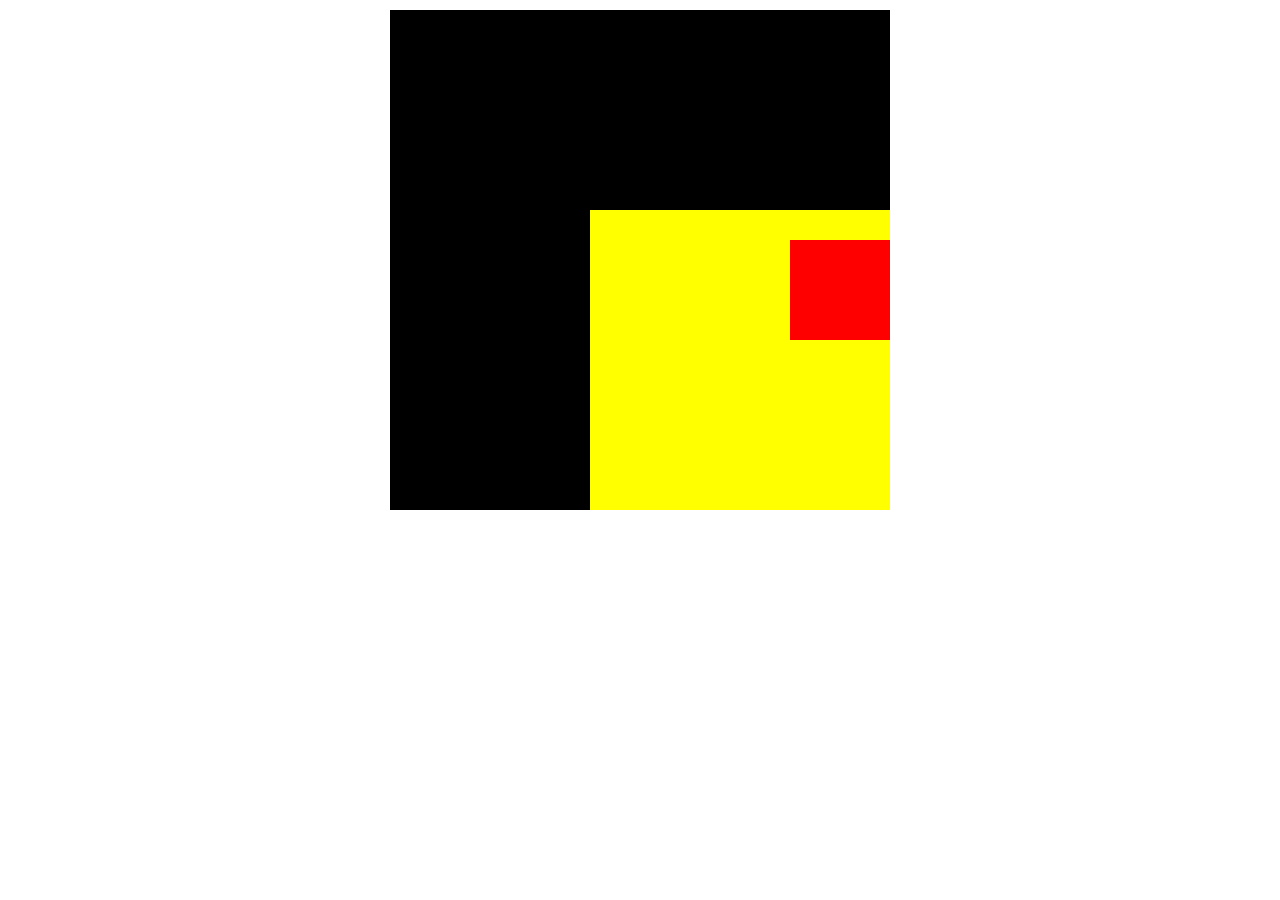
<file: cssExercise/2-1/index.html>
<!DOCTYPE html>
<html lang="en">
  <head>
    <meta charset="UTF-8" />
    <meta http-equiv="X-UA-Compatible" content="IE=edge" />
    <meta name="viewport" content="width=device-width, initial-scale=1.0" />
    <link rel="stylesheet" href="style.css" />
    <title>2-1 css</title>
  </head>
  <body>
    <div class="black-box">
      <div class="yellow-box">
        <div class="red-box"></div>
      </div>
    </div>
  </body>
</html>
</file>
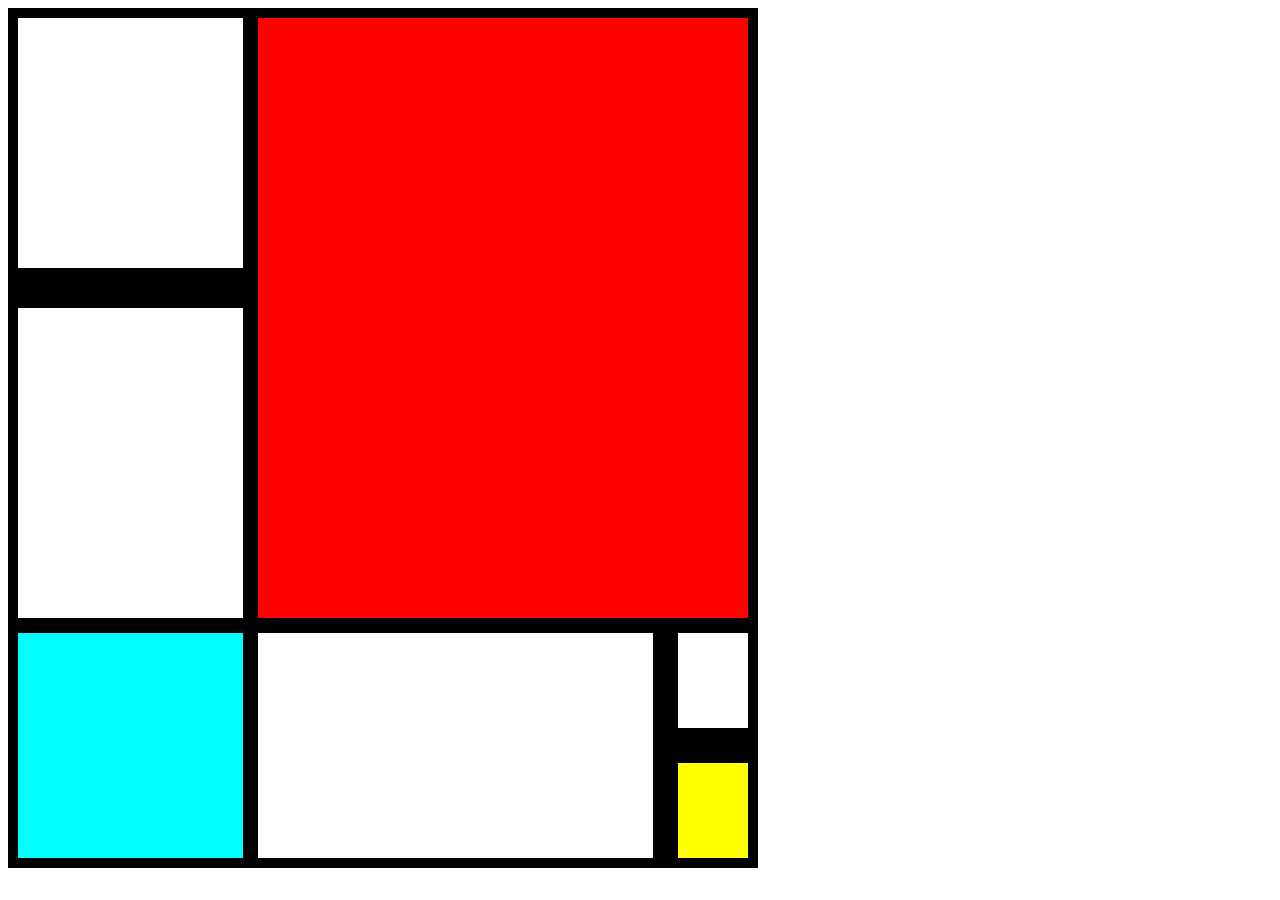
<file: cssExercise/2-2/index.html>
<!DOCTYPE html>
<html lang="en">
  <head>
    <meta charset="UTF-8" />
    <meta http-equiv="X-UA-Compatible" content="IE=edge" />
    <meta name="viewport" content="width=device-width, initial-scale=1.0" />
    <link rel="stylesheet" href="style.css" />
    <title>2-2 css</title>
  </head>
  <body>
    <div class="black-box">
      <div class="red-box"></div>
      <div class="white-box-topLeft clearfix"></div>
      <div class="white-box-midLeft"></div>
      <div class="blue-box clearfix"></div>
      <div class="white-box-bottomMid clearfix"></div>
      <div class="white-box-bottomRight"></div>
      <div class="yellow-box"></div>
    </div>
  </body>
</html>
</file>
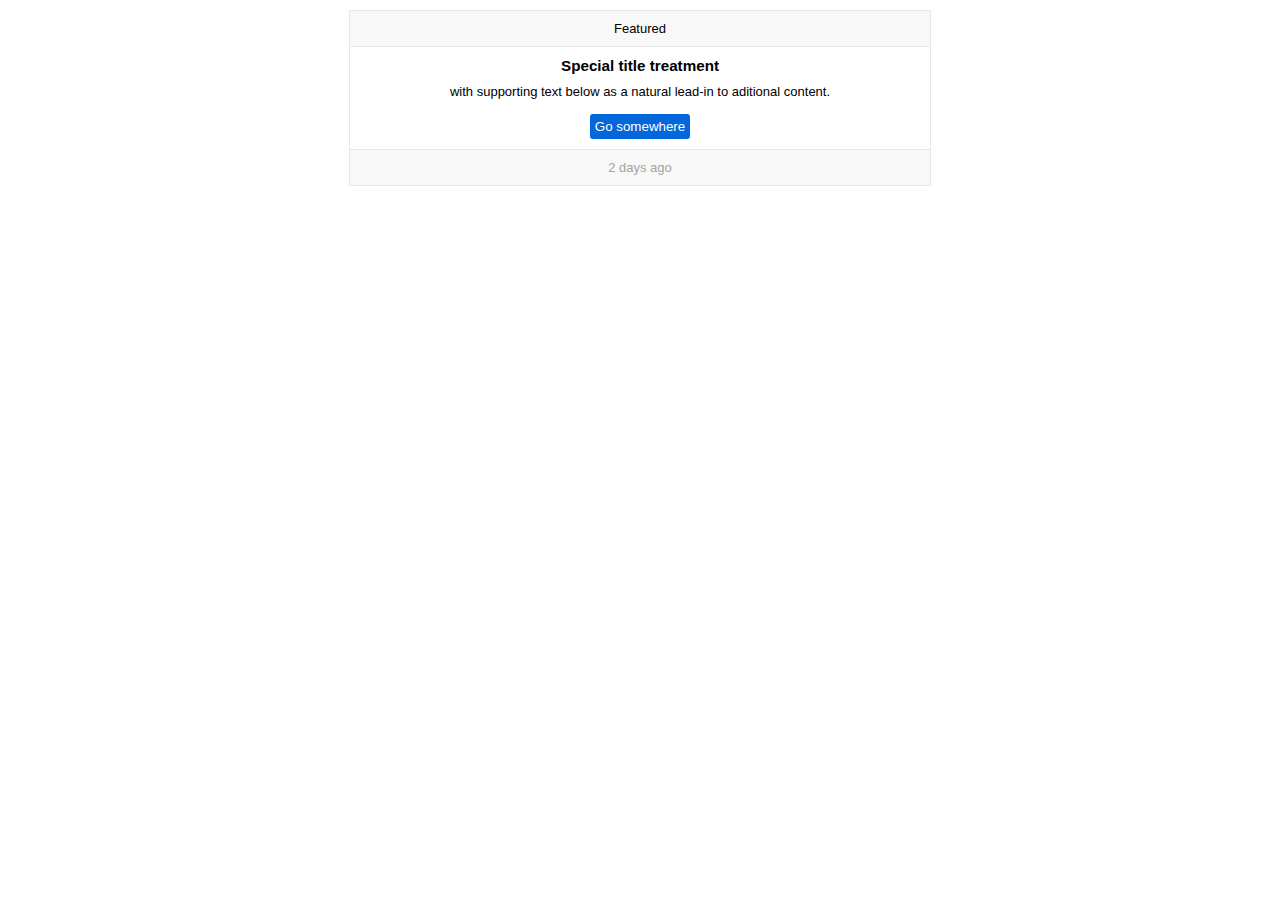
<file: cssExercise/2-3/index.html>
<!DOCTYPE html>
<html lang="en">
  <head>
    <meta charset="UTF-8" />
    <meta http-equiv="X-UA-Compatible" content="IE=edge" />
    <meta name="viewport" content="width=device-width, initial-scale=1.0" />
    <link rel="stylesheet" href="style.css" />
    <title>2-3 css</title>
  </head>
  <body>
    <div class="card">
      <table>
        <tr>
          <td>Featured</td>
        </tr>
        <tr>
          <td>
            <h3 class="margin-bottom-10">Special title treatment</h3>
            <p class="margin-bottom-15">
              with supporting text below as a natural lead-in to aditional
              content.
            </p>
            <button class="go-button">Go somewhere</button>
          </td>
        </tr>
        <tr>
          <td>2 days ago</td>
        </tr>
      </table>
    </div>
  </body>
</html>
</file>
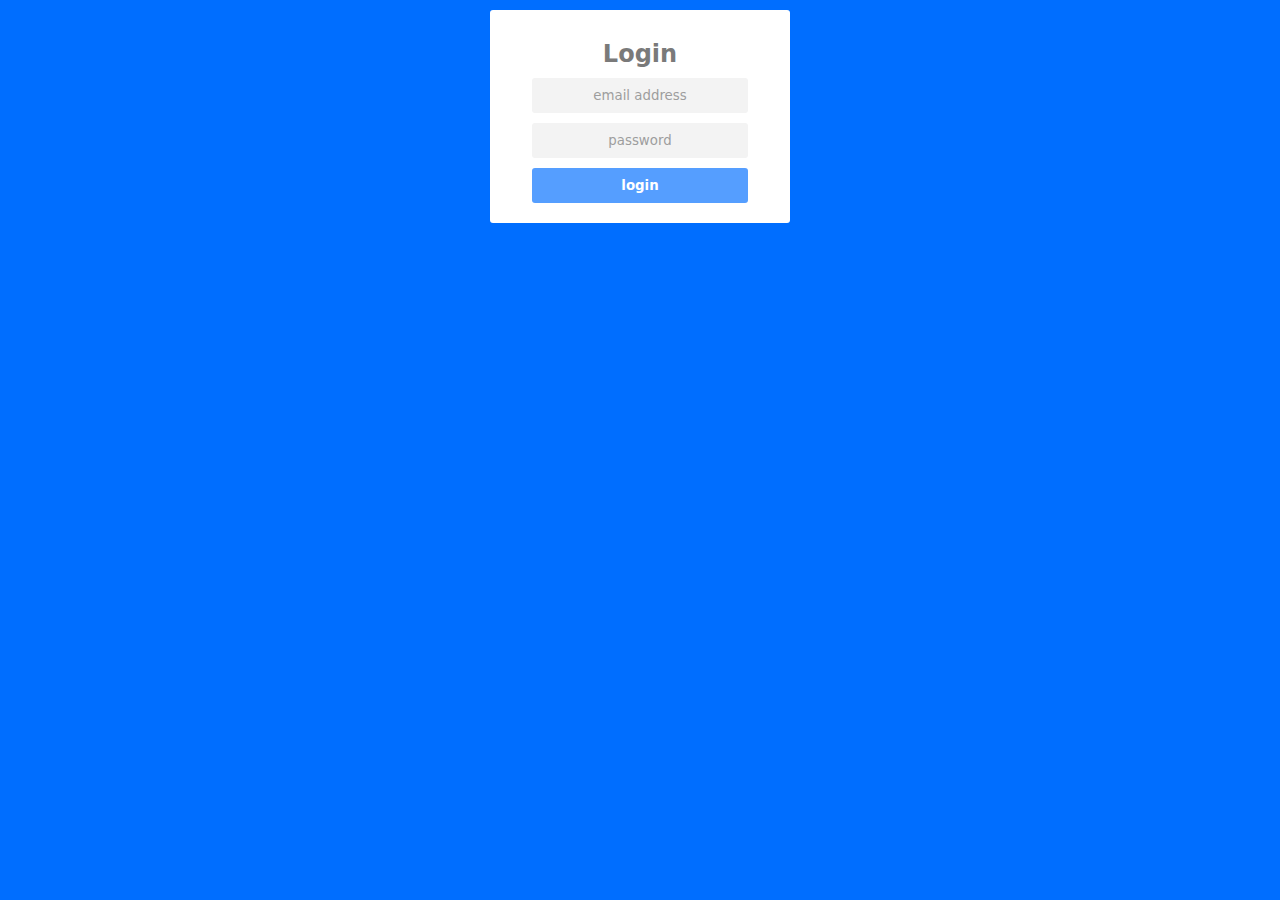
<file: cssExercise/2-4/index.html>
<!DOCTYPE html>
<html lang="en">
  <head>
    <meta charset="UTF-8" />
    <meta http-equiv="X-UA-Compatible" content="IE=edge" />
    <meta name="viewport" content="width=device-width, initial-scale=1.0" />
    <link rel="stylesheet" href="style.css" />
    <title>2-4 css</title>
  </head>
  <body>
    <form class="login-form">
      <h2 class="title text-color-grey">Login</h2>
      <input
        type="email"
        name="email-input"
        id="email-box"
        placeholder="email address"
        class="text-color-grey input-box input-main"
      />
      <input
        type="password"
        name="pass-input"
        id="pass-box"
        placeholder="password"
        class="text-color-grey input-box input-main"
      />
      <input type="submit" value="login" class="login-btn input-main" />
    </form>
  </body>
</html>
</file>
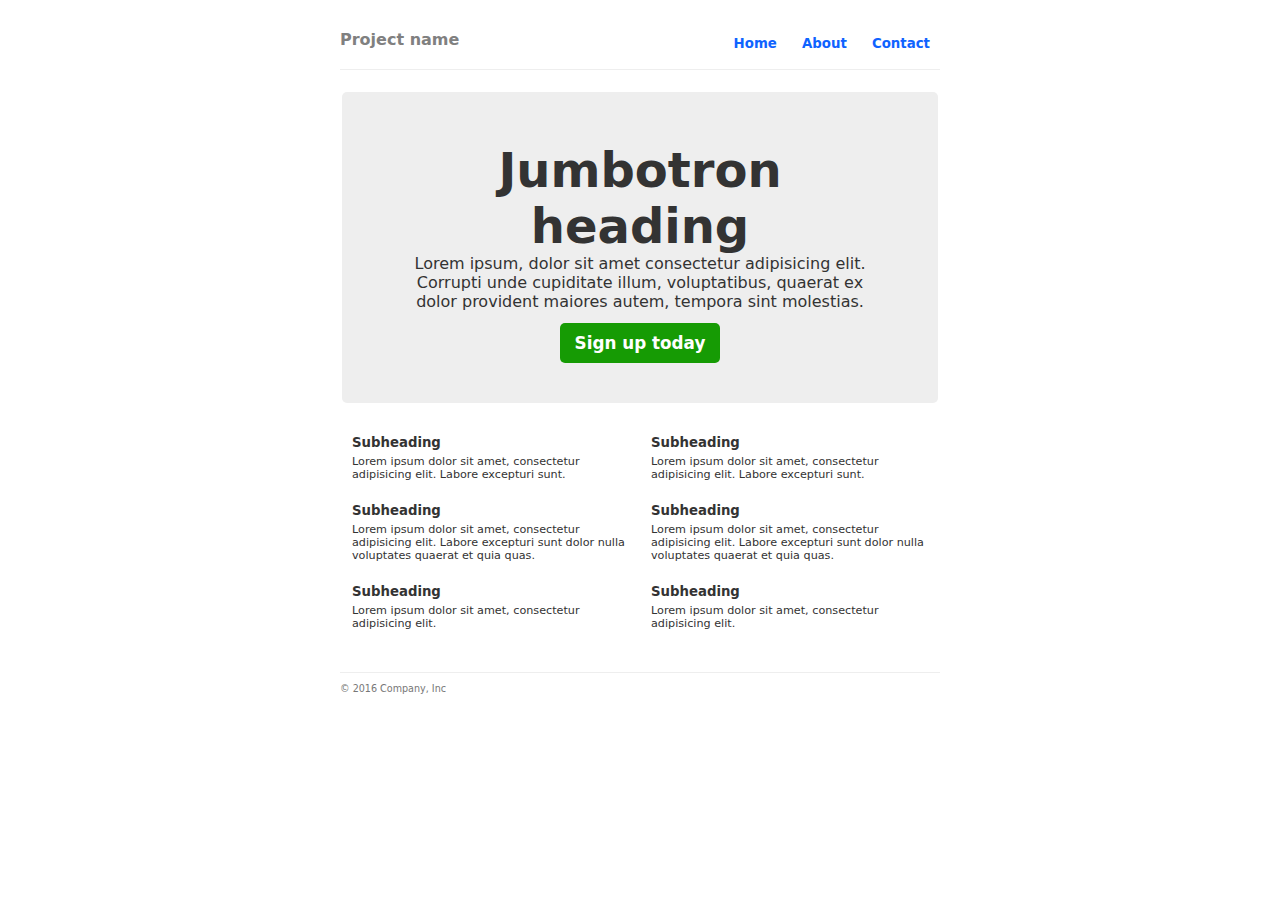
<file: cssExercise/2-5/index.html>
<!DOCTYPE html>
<html lang="en">
  <head>
    <meta charset="UTF-8" />
    <meta http-equiv="X-UA-Compatible" content="IE=edge" />
    <meta name="viewport" content="width=device-width, initial-scale=1.0" />
    <link rel="stylesheet" href="style.css" />
    <title>2-5 css</title>
  </head>
  <body>
    <nav>
      <h4>Project name</h4>
      <ul class="navBar clearfix">
        <li><a href="#">Home</a></li>
        <li><a href="#">About</a></li>
        <li><a href="#">Contact</a></li>
      </ul>
    </nav>
    <section class="main">
      <table>
        <tr>
          <td colspan="2" class="jumbotrin-heading">
            <div>
              <h1>Jumbotron heading</h1>
              <p>
                Lorem ipsum, dolor sit amet consectetur adipisicing elit.
                Corrupti unde cupiditate illum, voluptatibus, quaerat ex dolor
                provident maiores autem, tempora sint molestias.
              </p>
            </div>

            <button class="signup-btn">Sign up today</button>
          </td>
        </tr>
        <tr class="otherData">
          <td>
            <h5>Subheading</h5>
            <p>
              Lorem ipsum dolor sit amet, consectetur adipisicing elit. Labore
              excepturi sunt.
            </p>
          </td>
          <td>
            <h5>Subheading</h5>
            <p>
              Lorem ipsum dolor sit amet, consectetur adipisicing elit. Labore
              excepturi sunt.
            </p>
          </td>
        </tr>
        <tr class="otherData">
          <td>
            <h5>Subheading</h5>
            <p>
              Lorem ipsum dolor sit amet, consectetur adipisicing elit. Labore
              excepturi sunt dolor nulla voluptates quaerat et quia quas.
            </p>
          </td>
          <td>
            <h5>Subheading</h5>
            <p>
              Lorem ipsum dolor sit amet, consectetur adipisicing elit. Labore
              excepturi sunt dolor nulla voluptates quaerat et quia quas.
            </p>
          </td>
        </tr>
        <tr class="otherData">
          <td>
            <h5>Subheading</h5>
            <p>Lorem ipsum dolor sit amet, consectetur adipisicing elit.</p>
          </td>
          <td>
            <h5>Subheading</h5>
            <p>Lorem ipsum dolor sit amet, consectetur adipisicing elit.</p>
          </td>
        </tr>
      </table>
    </section>
    <footer>© 2016 Company, Inc</footer>
  </body>
</html>
</file>
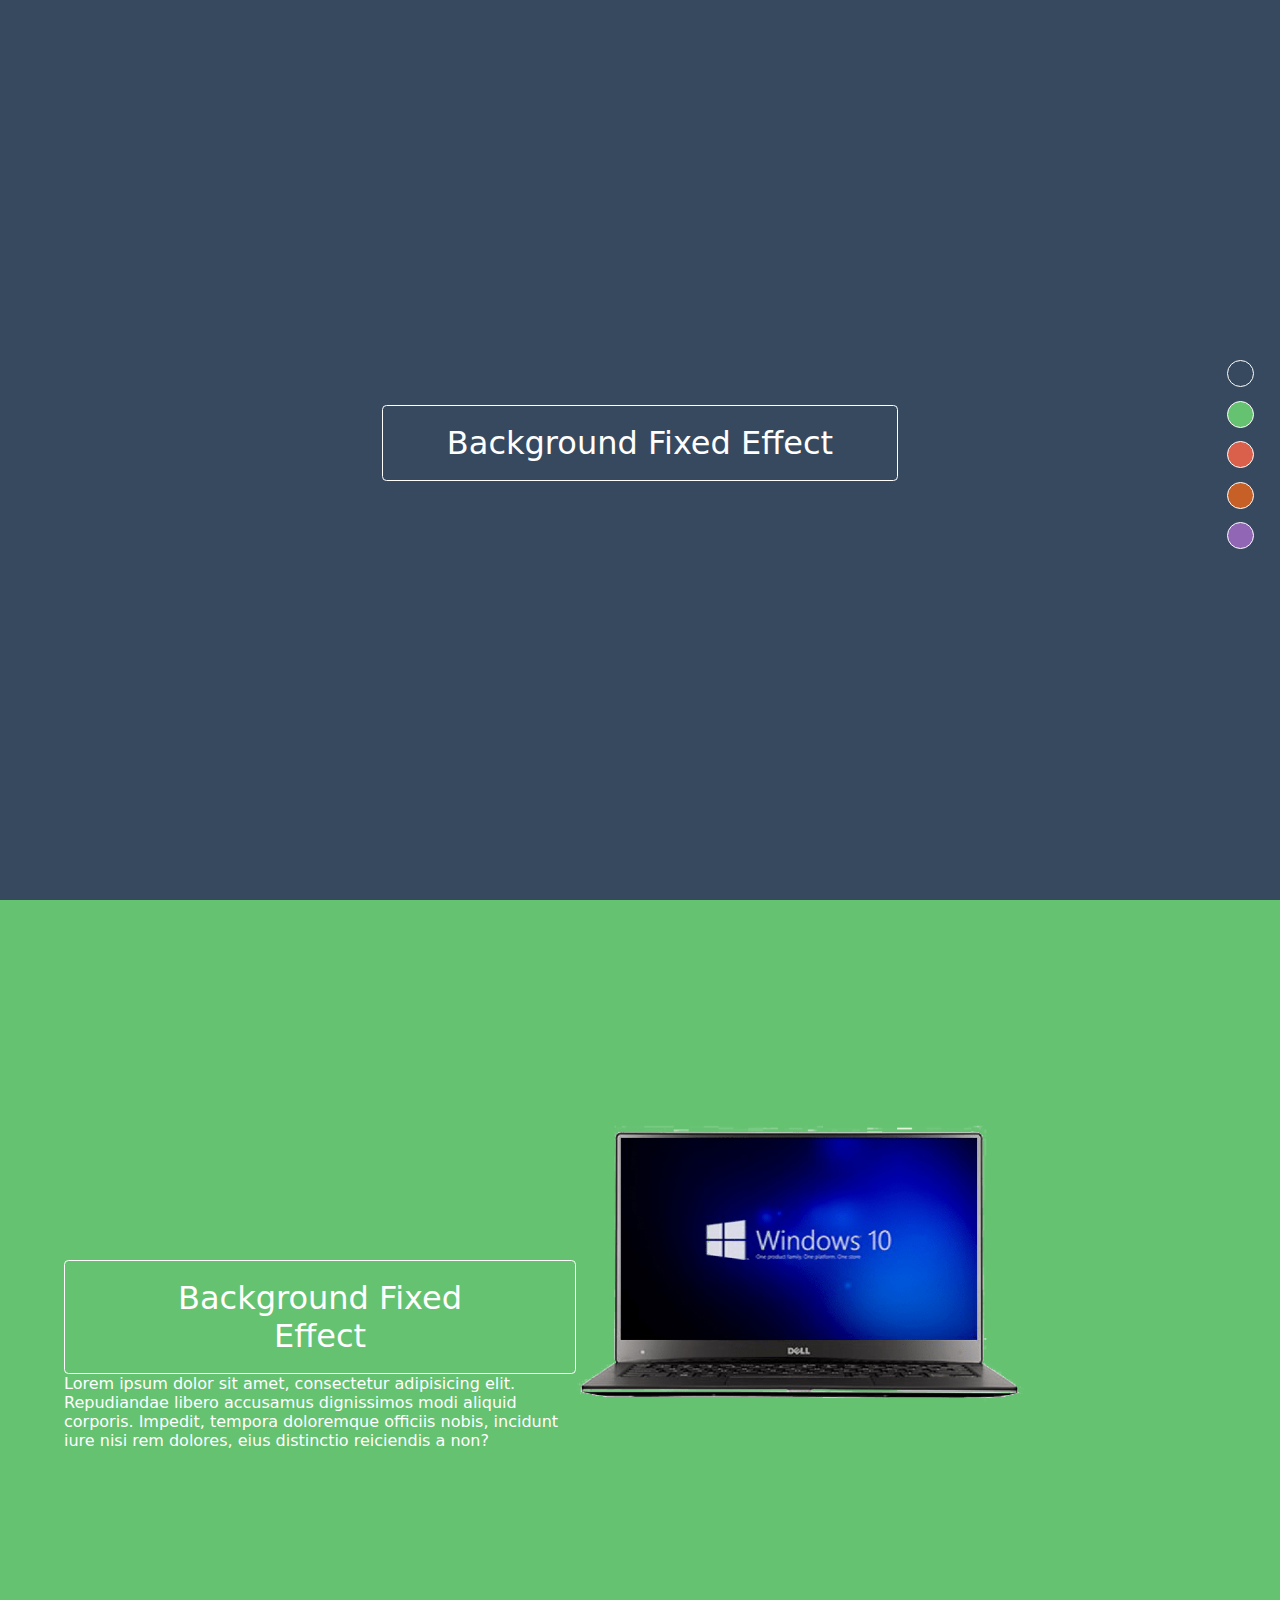
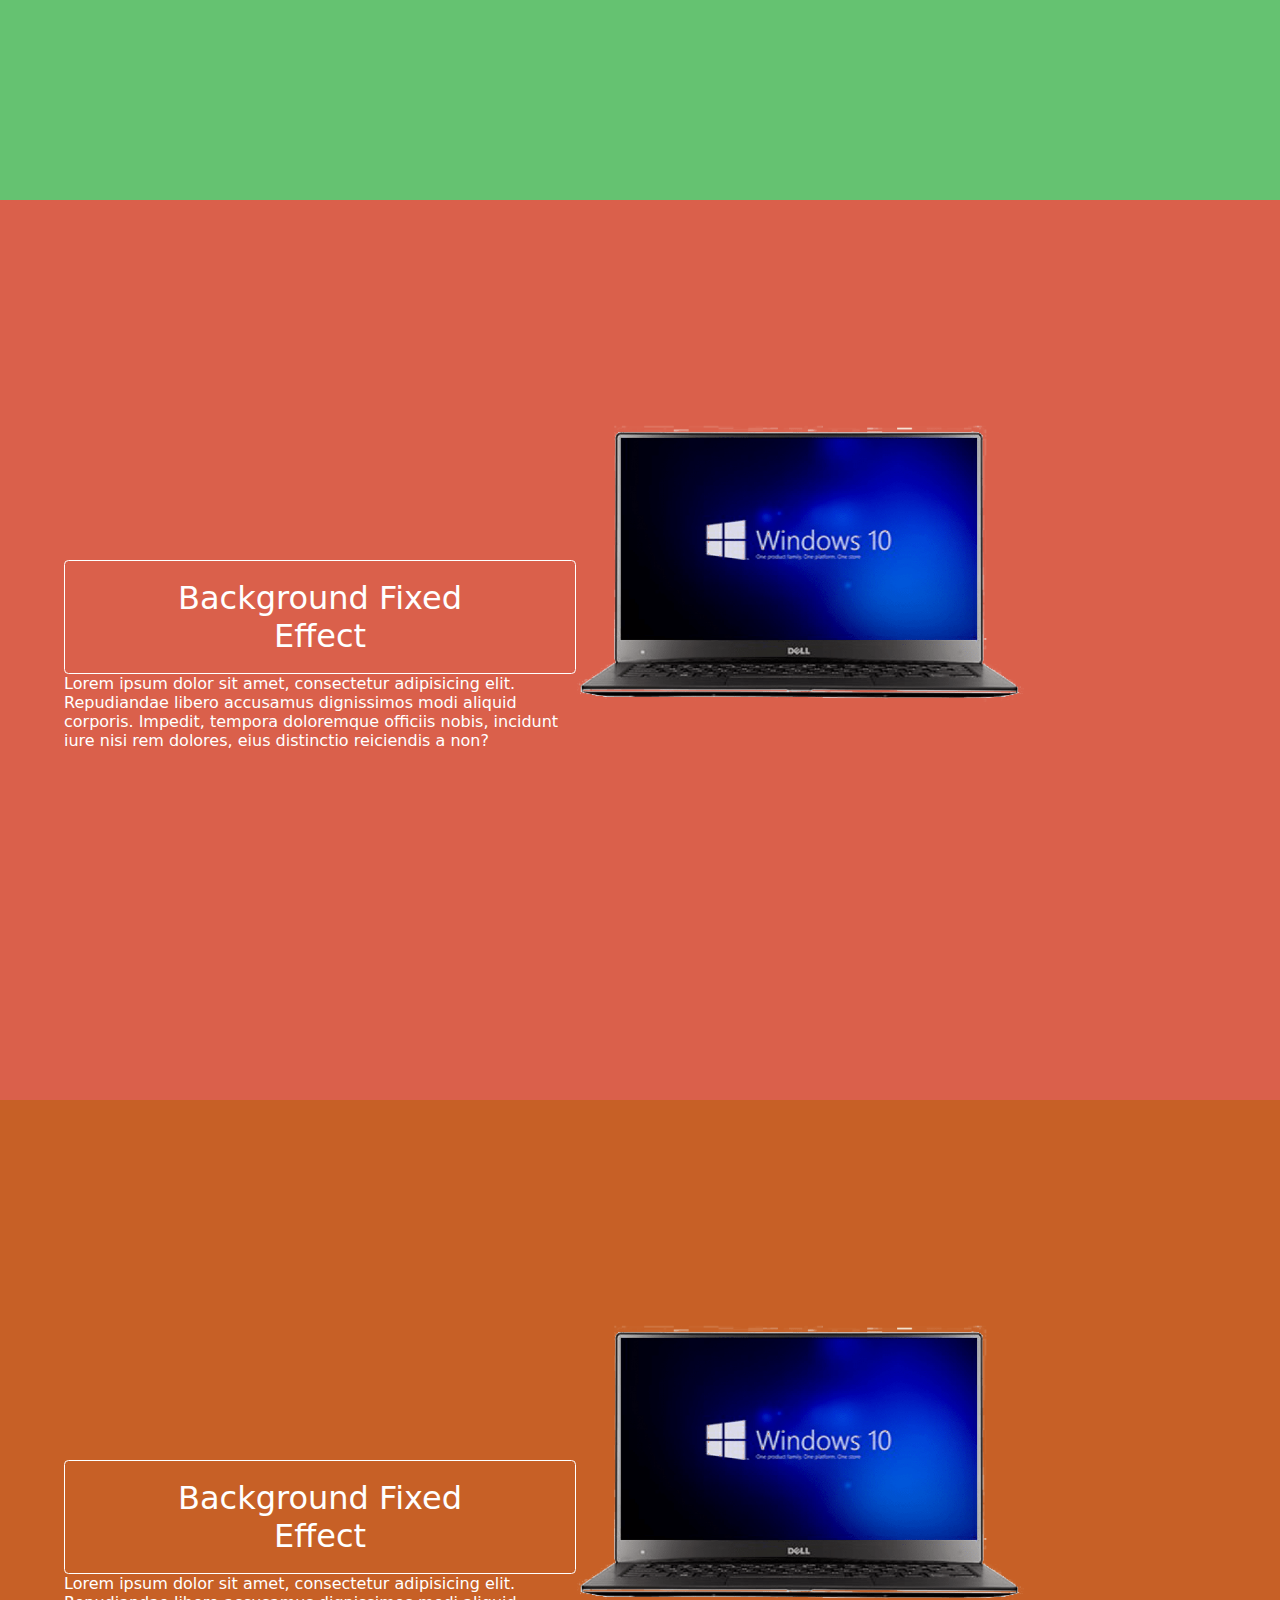
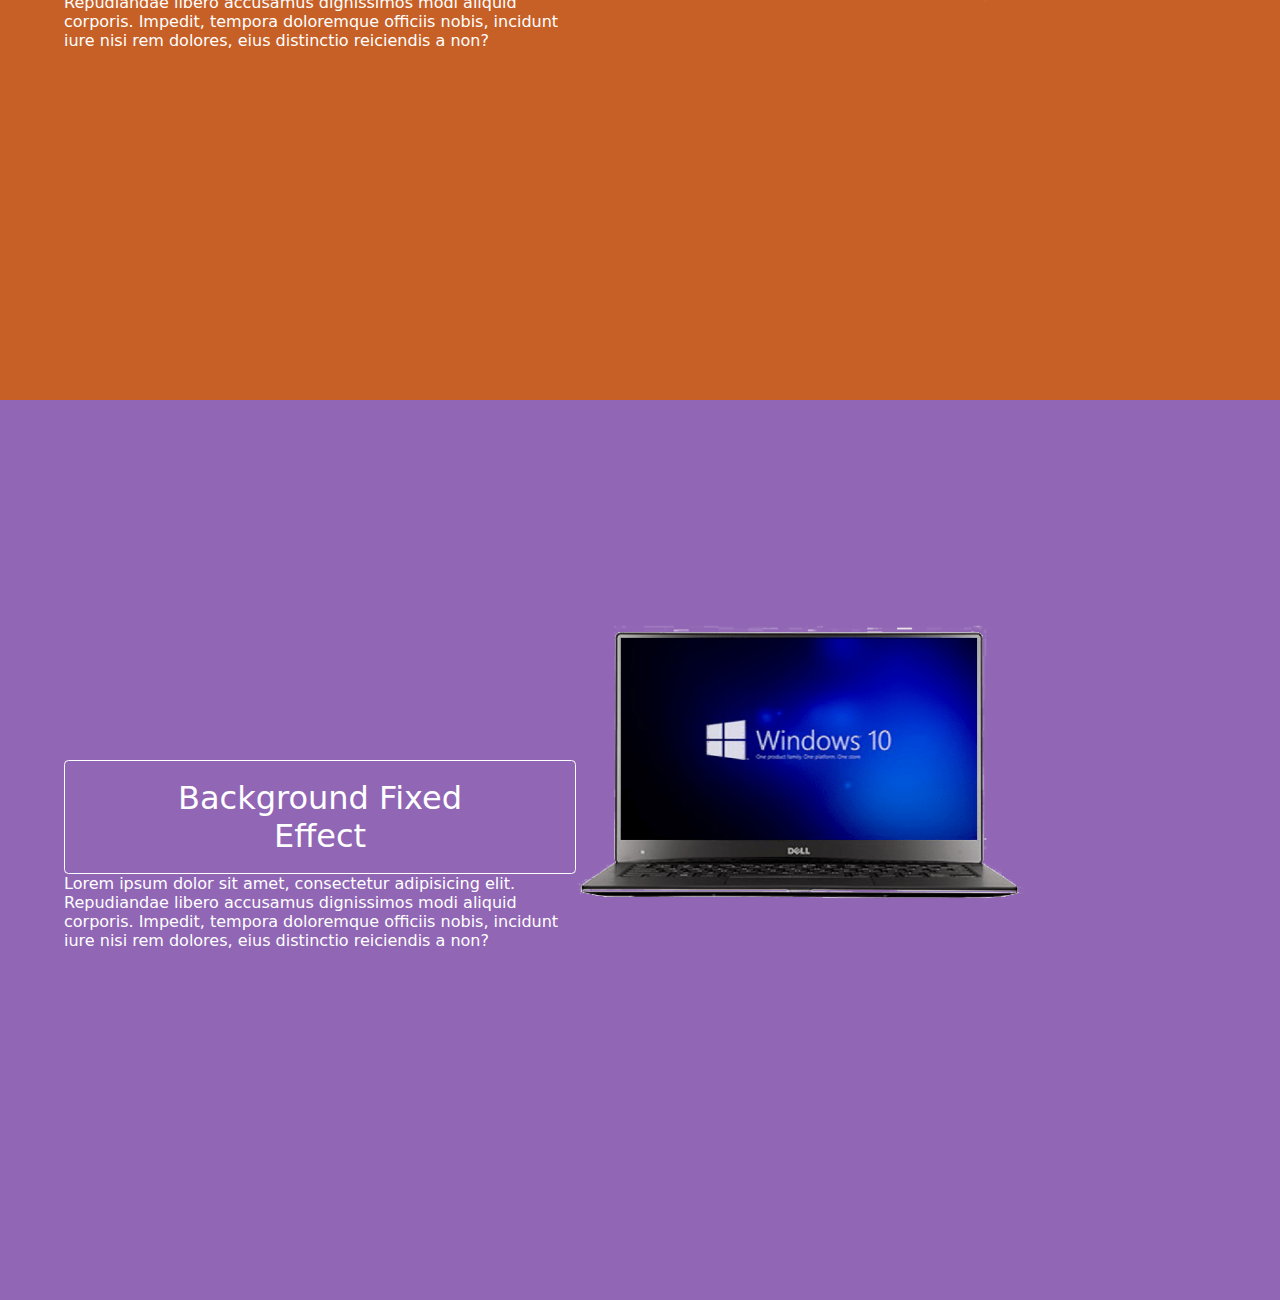
<file: cssExercise/2-6/index.html>
<!DOCTYPE html>
<html lang="en">
  <head>
    <meta charset="UTF-8" />
    <meta http-equiv="X-UA-Compatible" content="IE=edge" />
    <meta name="viewport" content="width=device-width, initial-scale=1.0" />
    <link rel="stylesheet" href="style.css" />
    <title>2-6 css</title>
  </head>
  <body>
    <nav>
      <a class="navItem darkBlueNav" href="#darkBlue"></a>
      <a class="navItem greenNav" href="#green"></a>
      <a class="navItem pinkNav" href="#pink"></a>
      <a class="navItem orangeNav" href="#orange"></a>
      <a class="navItem purpleNav" href="#purple"></a>
    </nav>
    <div class="darkBlueBackground" id="darkBlue">
      <h1>Background Fixed Effect</h1>
    </div>
    <div class="greenBackground" id="green">
      <div class="greenText">
        <h1>Background Fixed Effect</h1>
        <p>
          Lorem ipsum dolor sit amet, consectetur adipisicing elit. Repudiandae
          libero accusamus dignissimos modi aliquid corporis. Impedit, tempora
          doloremque officiis nobis, incidunt iure nisi rem dolores, eius
          distinctio reiciendis a non?
        </p>
      </div>
      <img src="laptop.png" alt="laptop image" />
    </div>
    <div class="pinkBackground" id="pink">
      <div class="pinkText">
        <h1>Background Fixed Effect</h1>
        <p>
          Lorem ipsum dolor sit amet, consectetur adipisicing elit. Repudiandae
          libero accusamus dignissimos modi aliquid corporis. Impedit, tempora
          doloremque officiis nobis, incidunt iure nisi rem dolores, eius
          distinctio reiciendis a non?
        </p>
      </div>
      <img src="laptop.png" alt="laptop image" />
    </div>
    <div class="orangeBackground" id="orange">
      <div class="orangeText">
        <h1>Background Fixed Effect</h1>
        <p>
          Lorem ipsum dolor sit amet, consectetur adipisicing elit. Repudiandae
          libero accusamus dignissimos modi aliquid corporis. Impedit, tempora
          doloremque officiis nobis, incidunt iure nisi rem dolores, eius
          distinctio reiciendis a non?
        </p>
      </div>
      <img src="laptop.png" alt="laptop image" />
    </div>
    <div class="purpleBackground" id="purple">
      <div class="purpleText">
        <h1>Background Fixed Effect</h1>
        <p>
          Lorem ipsum dolor sit amet, consectetur adipisicing elit. Repudiandae
          libero accusamus dignissimos modi aliquid corporis. Impedit, tempora
          doloremque officiis nobis, incidunt iure nisi rem dolores, eius
          distinctio reiciendis a non?
        </p>
      </div>
      <img src="laptop.png" alt="laptop image" />
    </div>
  </body>
</html>
</file>
<file: cssExercise/2-1/style.css>
* {
  margin: 0;
  padding: 0;
  box-sizing: border-box;
}

.black-box {
  width: 500px;
  height: 500px;
  background-color: black;
  margin: 10px auto;
  position: relative;
}
.yellow-box {
  width: 300px;
  height: 300px;
  background-color: yellow;
  position: absolute;
  bottom: 0;
  right: 0;
}
.red-box {
  width: 100px;
  height: 100px;
  background-color: red;
  position: absolute;
  bottom: 170px;
  right: 0;
  z-index: 5;
}
</file>
<file: cssExercise/2-2/style.css>
* {
  box-sizing: border-box;
}
.black-box {
  background-color: black;
  padding: 10px;
  overflow: auto;
  width: 750px;
}
.red-box {
  height: 600px;
  width: 490px;
  background-color: red;
  float: right;
  margin-bottom: 15px;
}
.white-box-topLeft {
  background-color: white;
  width: 225px;
  height: 250px;
  float: left;
  margin-bottom: 40px;
}
.clearfix::after {
  content: "";
  clear: both;
  display: table;
}

.white-box-midLeft {
  background-color: white;
  width: 225px;
  height: 310px;
  float: left;
  margin-bottom: 15px;
}

.blue-box {
  background-color: aqua;
  width: 225px;
  height: 225px;
  float: left;
}

.white-box-bottomMid {
  background-color: white;
  width: 395px;
  height: 225px;
  float: left;
  margin-left: 15px;
}

.white-box-bottomRight {
  width: 70px;
  height: 95px;
  background-color: white;
  margin-left: 20px;
  float: right;
}
.yellow-box {
  background-color: yellow;
  width: 70px;
  height: 95px;
  float: right;
  margin-top: 35px;
}
</file>
<file: cssExercise/2-3/style.css>
* {
  box-sizing: border-box;
  margin: 0;
  padding: 0;
  font-family: sans-serif;
}
table {
  text-align: center;
  margin: 10px auto;
  border: 1px solid lightgray;
  border-radius: 5px;
  border-collapse: collapse;
}
table td {
  border: 1px solid #e7e7e7;
}
table tr:nth-child(odd) {
  background-color: #f8f8f8;
}

table tr:nth-child(odd) td {
  padding: 10px 20px;
  font-size: small;
  font-weight: 500;
}
table tr:last-child td {
  color: rgb(163, 163, 163);
}

table tr:nth-child(even) td {
  padding: 10px 100px;
  font-size: small;
  font-weight: 500;
}

.margin-bottom-10 {
  margin-bottom: 10px;
}

.margin-bottom-15 {
  margin-bottom: 15px;
}

.go-button {
  background-color: rgb(2, 103, 218);
  color: white;
  padding: 5px;
  border: none;
  border-radius: 3px;
}
.go-button:hover {
  cursor: pointer;
  background-color: rgb(4, 94, 196);
}
</file>
<file: cssExercise/2-4/style.css>
* {
  box-sizing: border-box;
  margin: 0;
  padding: 0;
  font-family: system-ui, -apple-system, BlinkMacSystemFont, "Segoe UI", Roboto,
    Oxygen, Ubuntu, Cantarell, "Open Sans", "Helvetica Neue", sans-serif;
  text-align: center;
}
body {
  background-color: rgb(0, 110, 255);
}

.text-color-grey {
  color: rgb(122, 122, 122);
}
.login-form {
  width: 300px;
  border-radius: 3px;
  background-color: white;
  margin: 10px auto;
  padding: 20px 30px;
  display: table;
}
.title {
  margin-top: 10px;
  margin-bottom: 10px;
  font-weight: 600;
}
.input-main {
  display: table-row;
  border: none;
  border-radius: 3px;
  padding: 10px;
  width: 90%;
}
.input-box {
  background-color: #eee;
  margin-bottom: 10px;
  opacity: 70%;
}

.login-btn {
  color: white;
  background-color: rgb(85, 158, 255);
  font-weight: 600;
}
.login-btn:hover {
  background-color: rgb(32, 127, 252);
  cursor: pointer;
}
</file>
<file: cssExercise/2-5/style.css>
/* global styles */

* {
  box-sizing: border-box;
  margin: 0;
  padding: 0;
  font-family: system-ui, -apple-system, BlinkMacSystemFont, "Segoe UI", Roboto,
    Oxygen, Ubuntu, Cantarell, "Open Sans", "Helvetica Neue", sans-serif;
}

/* navigation bar styles */

nav {
  width: 600px;
  margin: 10px auto 20px auto;
  border-bottom: 1px solid #eee;
}
nav h4 {
  display: inline-block;
  padding: 20px 0;
  color: grey;
}
.navBar {
  float: right;
  padding-top: 18px;
}
.clearfix::after {
  content: "";
  display: table;
  clear: both;
  overflow: auto;
}
.navBar li {
  display: inline;
}
.navBar li a {
  display: inline-block;
  text-decoration: none;
  padding: 8px 10px;
  color: rgb(15, 99, 255);
  border-radius: 3px;
  font-weight: 600;
  font-size: smaller;
}
.navBar li a:hover {
  background-color: rgb(15, 99, 255);
  color: white;
}

/* main content styles */

.main {
  width: 600px;
  margin: 0 auto;
  padding-bottom: 30px;
  border-bottom: 1px solid #eee;
}

.jumbotrin-heading {
  background-color: #eee;
  text-align: center;
  border-radius: 5px;
  padding: 40px;
}

.jumbotrin-heading div {
  width: 95%;
  margin: 0 auto;
  color: #333;
}
.jumbotrin-heading div h1 {
  margin-top: 10px;
  font-size: xxx-large;
  font-weight: 700;
}
.jumbotrin-heading div p {
  margin-bottom: 12px;
}

.signup-btn {
  border: none;
  border-radius: 5px;
  background-color: rgb(22, 155, 4);
  padding: 10px 15px;
  font-weight: 600;
  font-size: 1.05rem;
  color: white;
}
.signup-btn:hover {
  background-color: rgb(17, 131, 2);
  cursor: pointer;
}
.otherData {
  color: #333;
}

.otherData td {
  padding: 10px 10px;
}

.otherData p {
  font-size: 0.7rem;
  margin-top: 5px;
}

.main table tr:nth-child(2) td {
  padding-top: 30px;
}
footer {
  width: 600px;
  margin: 10px auto;
  font-size: 0.6rem;
  color: #777;
}
</file>
<file: cssExercise/2-6/style.css>
* {
  margin: 0;
  padding: 0;
  box-sizing: border-box;
  font-family: system-ui, -apple-system, BlinkMacSystemFont, "Segoe UI", Roboto,
    Oxygen, Ubuntu, Cantarell, "Open Sans", "Helvetica Neue", sans-serif;
}
body {
  overflow: hidden;
}
nav {
  position: fixed;
  right: 2vw;
  top: 40vh;
}
.navItem {
  display: block;
  width: 3vh;
  height: 3vh;
  border: 0.15vw solid white;
  border-radius: 50%;
  margin-bottom: 1.5vh;
}
.navItem:hover {
  cursor: pointer;
}
.darkBlueNav {
  background-color: rgb(55, 73, 95);
}
.greenNav {
  background-color: rgb(101, 194, 113);
}
.pinkNav {
  background-color: rgb(218, 96, 75);
}
.orangeNav {
  background-color: rgb(199, 96, 38);
}
.purpleNav {
  background-color: rgb(145, 102, 181);
}

.darkBlueBackground {
  width: 100%;
  height: 100vh;
  background-color: rgb(55, 73, 95);
  padding-top: 45vh;
}
.darkBlueBackground h1 {
  color: white;
  width: fit-content;
  vertical-align: middle;
  margin: 0 auto;
  font-weight: 300;
  border: 1px solid white;
  border-radius: 0.35vw;
  padding: 2vh 5vw;
}
.darkBlueBackground h1:hover {
  background-color: white;
  color: rgb(55, 73, 95);
  cursor: pointer;
}

.greenBackground {
  width: 100%;
  height: 100vh;
  background-color: rgb(101, 194, 113);
  padding: 25vh 5vw;
}
.greenBackground .greenText {
  padding-top: 15vh;
  width: 40vw;
  float: left;
}
.greenBackground .greenText h1 {
  color: white;
  text-align: center;
  margin: 0 auto;
  font-weight: 300;
  border: 1px solid white;
  border-radius: 0.35vw;
  padding: 2vh 5vw;
}
.greenBackground .greenText h1:hover {
  background-color: white;
  color: rgb(101, 194, 113);
  cursor: pointer;
}
.greenBackground .greenText p {
  color: white;
}
.greenBackground img {
  width: 35vw;
  height: auto;
}

.pinkBackground {
  width: 100%;
  height: 100vh;
  background-color: rgb(218, 96, 75);
  padding: 25vh 5vw;
}
.pinkBackground .pinkText {
  padding-top: 15vh;
  width: 40vw;
  float: left;
}
.pinkBackground .pinkText h1 {
  color: white;
  text-align: center;
  margin: 0 auto;
  font-weight: 300;
  border: 1px solid white;
  border-radius: 0.35vw;
  padding: 2vh 5vw;
}
.pinkBackground .pinkText h1:hover {
  background-color: white;
  color: rgb(218, 96, 75);
  cursor: pointer;
}
.pinkBackground .pinkText p {
  color: white;
}
.pinkBackground img {
  width: 35vw;
  height: auto;
}

.orangeBackground {
  width: 100%;
  height: 100vh;
  background-color: rgb(199, 96, 38);
  padding: 25vh 5vw;
}
.orangeBackground .orangeText {
  padding-top: 15vh;
  width: 40vw;
  float: left;
}
.orangeBackground .orangeText h1 {
  color: white;
  text-align: center;
  margin: 0 auto;
  font-weight: 300;
  border: 1px solid white;
  border-radius: 0.35vw;
  padding: 2vh 5vw;
}
.orangeBackground .orangeText h1:hover {
  background-color: white;
  color: rgb(199, 96, 38);
  cursor: pointer;
}
.orangeBackground .orangeText p {
  color: white;
}
.orangeBackground img {
  width: 35vw;
  height: auto;
}
.purpleBackground {
  width: 100%;
  height: 100vh;
  background-color: rgb(145, 102, 181);
  padding: 25vh 5vw;
}

.purpleBackground .purpleText {
  padding-top: 15vh;
  width: 40vw;
  float: left;
}
.purpleBackground .purpleText h1 {
  color: white;
  text-align: center;
  margin: 0 auto;
  font-weight: 300;
  border: 1px solid white;
  border-radius: 0.35vw;
  padding: 2vh 5vw;
}
.purpleBackground .purpleText h1:hover {
  background-color: white;
  color: rgb(145, 102, 181);
  cursor: pointer;
}
.purpleBackground .purpleText p {
  color: white;
}
.purpleBackground img {
  width: 35vw;
  height: auto;
}
</file>
